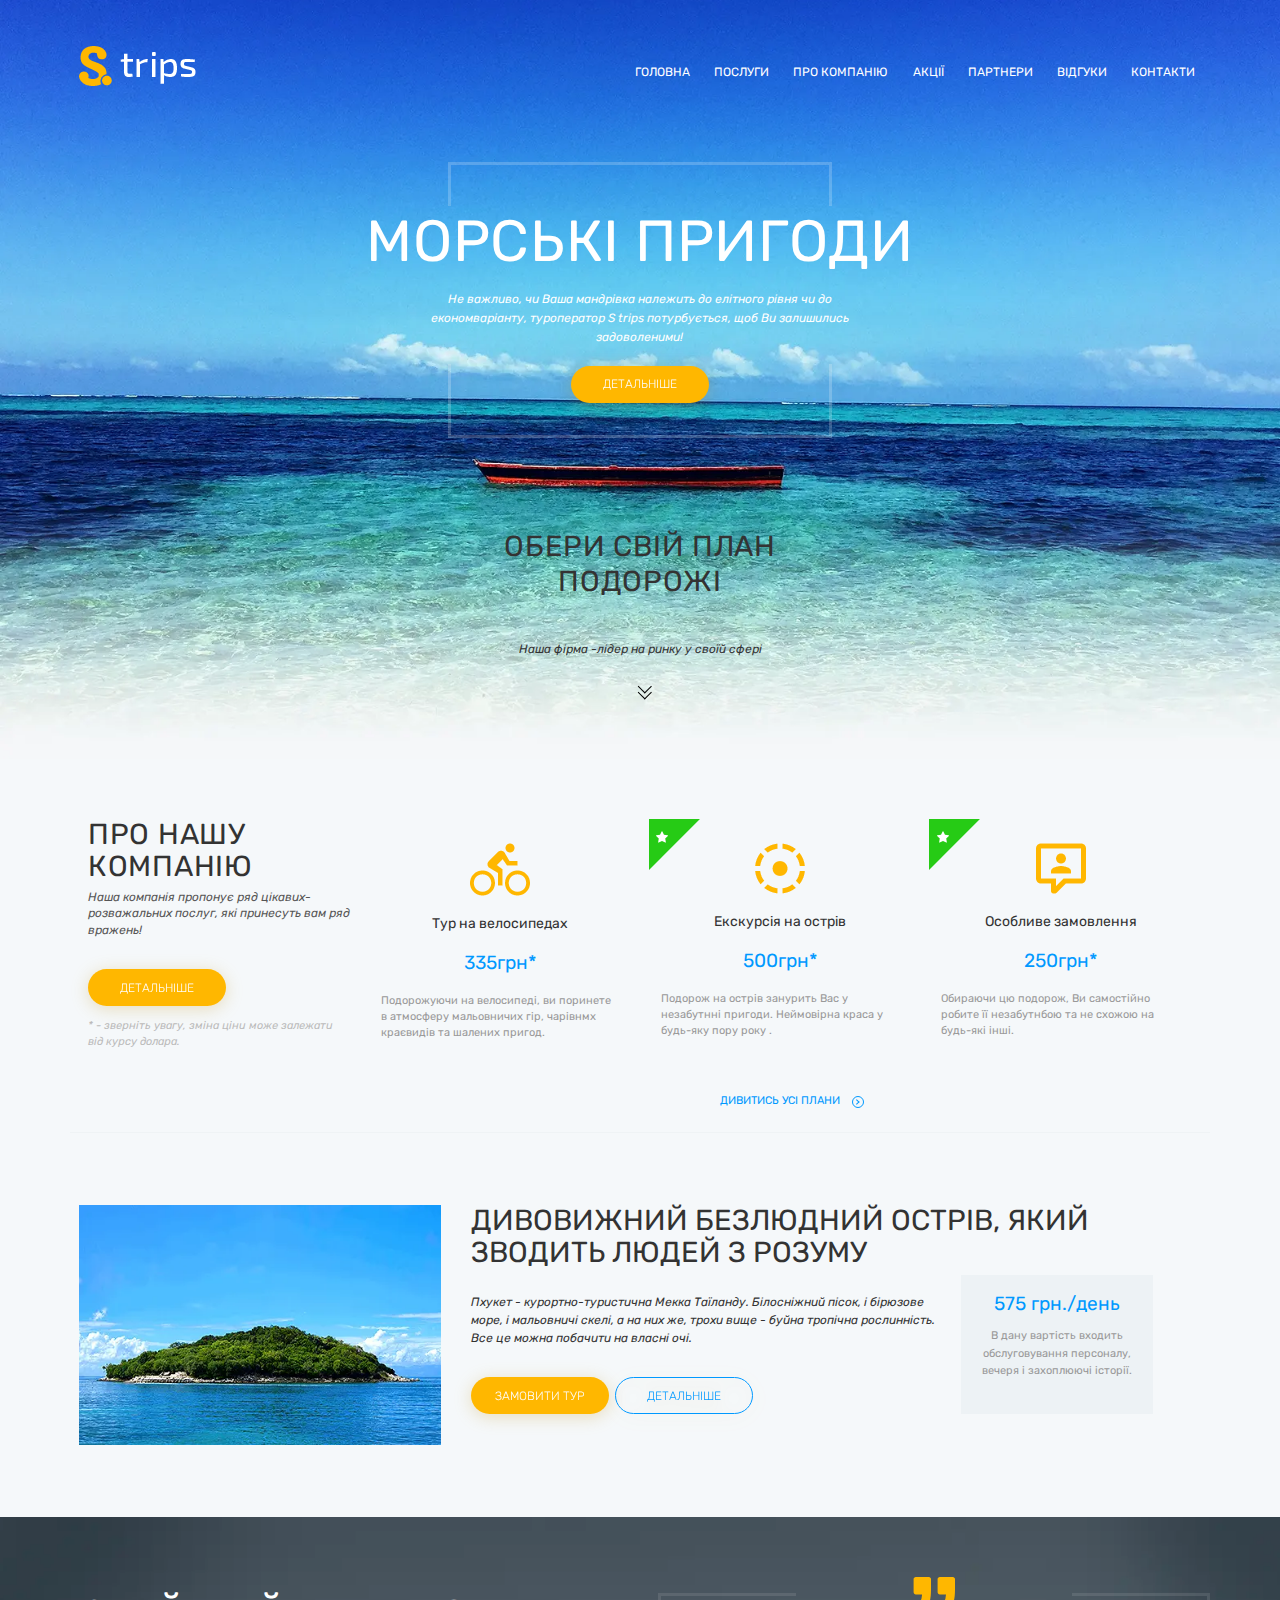
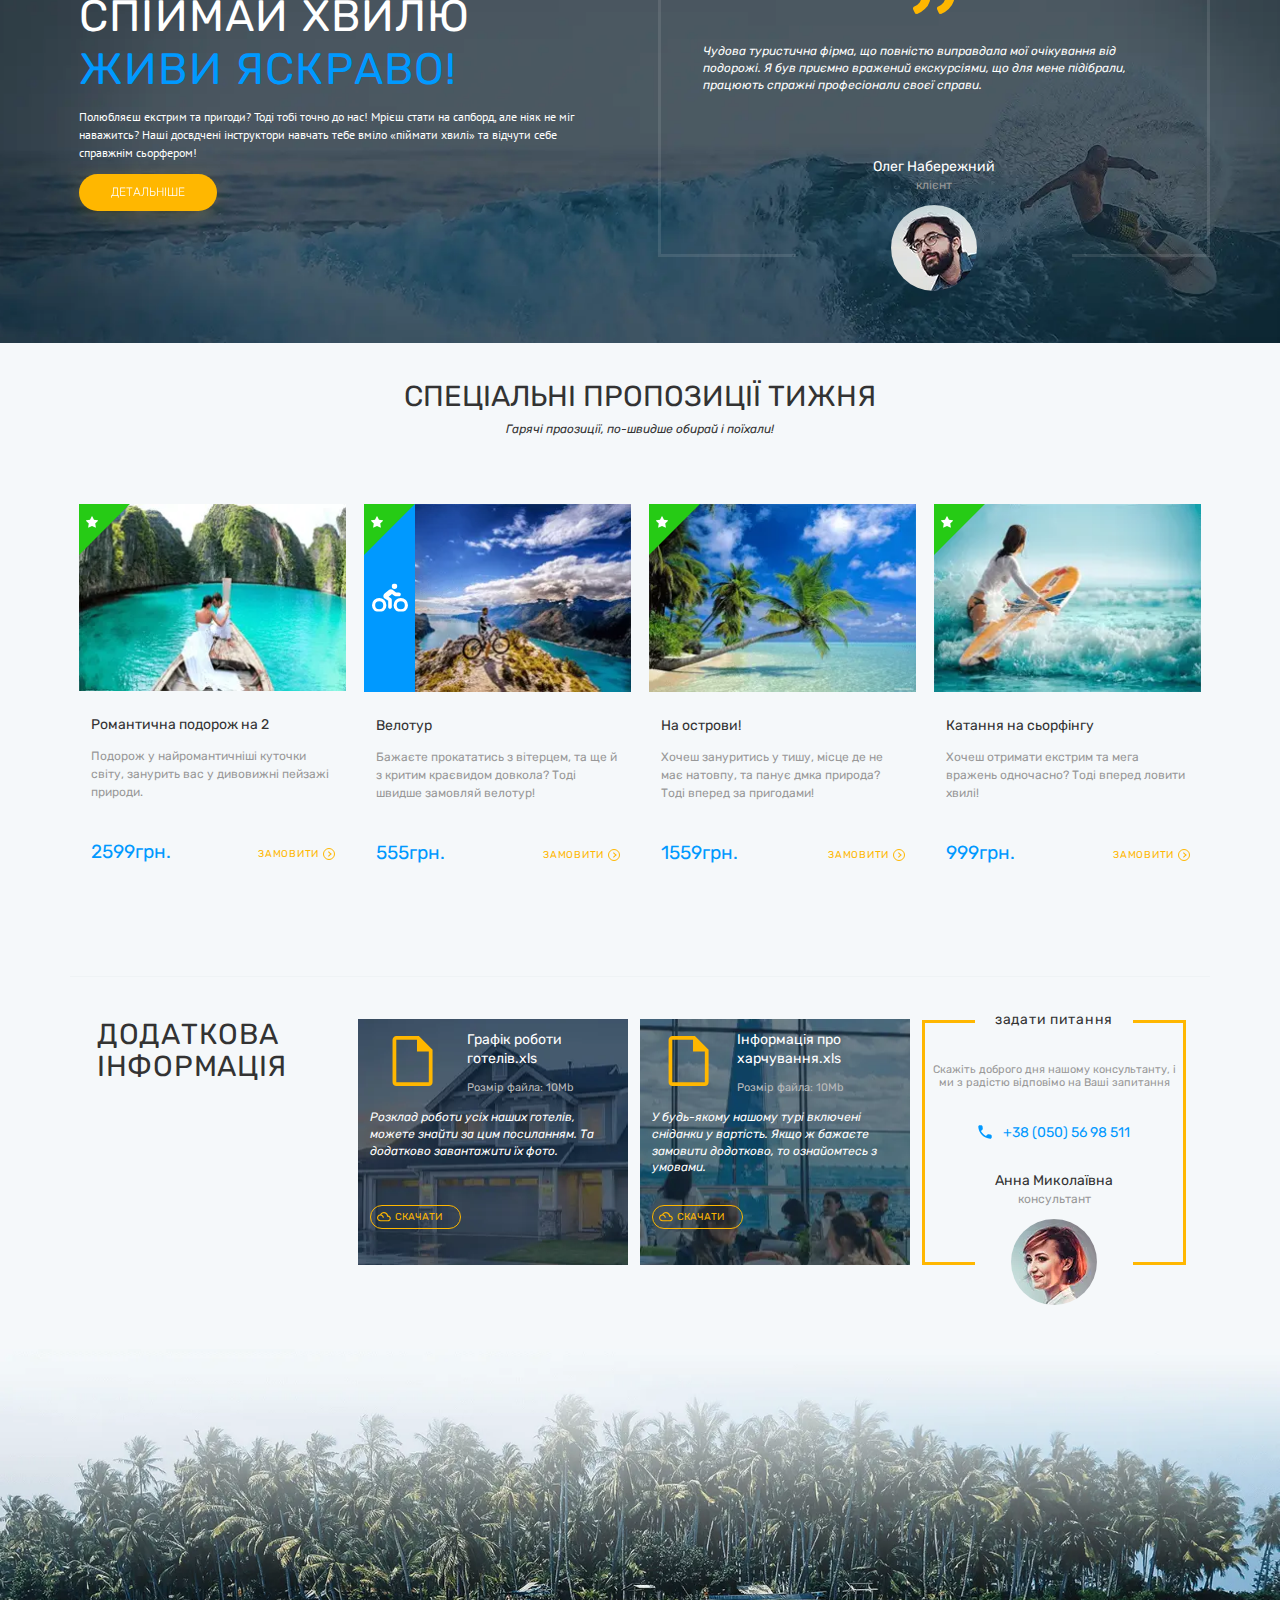
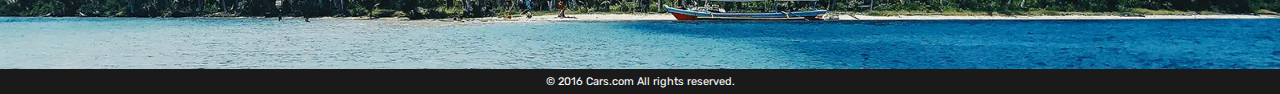
<file: docs/index.html>
<!DOCTYPE html><html lang="en"><head><meta charset="UTF-8"><meta http-equiv="X-UA-Compatible" content="IE=edge"><meta name="viewport" content="width=device-width, uset-scalabel=yes, initial-scale=1.0, maximum-scale=2.0, minimum-scale=1.0"><link rel="preconnect" href="https://fonts.googleapis.com"><link rel="preconnect" href="https://fonts.gstatic.com" crossorigin><link href="https://fonts.googleapis.com/css2?family=PT+Sans&amp;display=swap" rel="stylesheet"><link rel="icon" type="image/png" sizes="32x32" href="img/favicon-32x32.png"><link rel="icon" type="image/png" sizes="96x96" href="img/favicon-96x96.png"><link rel="icon" type="image/png" sizes="16x16" href="img/favicon-16x16.png"><link rel="manifest" href="img/manifest.json"><meta name="msapplication-TileColor" content="#ffffff"><meta name="msapplication-TileImage" content="img/ms-icon-144x144.png"><meta name="theme-color" content="#ffffff"><link rel="stylesheet" href="css/styles.css"><title>Туристична компанія Sea Trips, морські пригоди - обери свій план подорожі. Гарячі путівки, великий вибір країн.</title></head><body><header> <nav class="navbar navbar-expand-lg bcg-nav container pb-5 navbar-dark"><div class="container d-flex justify-content-between gap-3 py-5"><a class="navbar-brand logo" href="#"> <img src="img/logo.png" alt=""></a><button class="navbar-toggler" type="button" data-bs-toggle="collapse" data-bs-target="#navbarSupportedContent" aria-controls="navbarSupportedContent" aria-expanded="false" aria-label="Toggle navigation"><span class="navbar-toggler-icon"></span></button><div class="collapse navbar-collapse" id="navbarSupportedContent"><ul class="navbar-nav me-auto mb-2 mb-lg-0 flex-shrink-1 pt-3"><li class="nav-item ps-3"><a class="nav-link color" aria-current="page" href="#">головна      </a></li><li class="nav-item ps-3"><a class="nav-link color" href="#company">послуги     </a></li><li class="nav-item ps-3"><a class="nav-link color nowrap-nav" href="#company">про компанію     </a></li><li class="nav-item ps-3"><a class="nav-link color" href="#special">акції     </a></li><li class="nav-item ps-3"><a class="nav-link color" href="#">партнери      </a></li><li class="nav-item ps-3"><a class="nav-link color" href="#recencion">відгуки      </a></li><li class="nav-item ps-3"><a class="nav-link color" href="#contacts">контакти</a></li></ul></div></div></nav><div class="main-container border-main container-fluid text-center mx-auto py-5"><h1>Морські пригоди</h1><p class="d-block mx-auto mb-0">Не важливо, чи Ваша мандрівка належить до елітного рівня чи до економваріанту, туроператор S trips потурбується, щоб Ви залишились задоволеними!</p><a class="cta my-4 first-cta" href="#">детальніше</a></div><div class="container scroll-bottom-block text-center py-5 mx-auto"><h2 class="mx-auto py-5">обери свій план подорожі</h2><p class="pb-3">Наша фірма -лідер на ринку у своїй сфері</p><a class="double-arrow pb-5" href="#cardfirst"></a></div></header><main><section class="card-first container" id="cardfirst"><div class="row container mx-auto m-0" id="company"><div class="about-company col-lg-3"><h2>про нашу компанію</h2><p>Наша компанія пропонує ряд цікавих-розважальних послуг, які принесуть вам ряд вражень!</p><a class="cta mt-4" href="#">детальніше</a><p class="note py-3">* - зверніть увагу, зміна ціни може залежати від курсу долара.</p></div><div class="col"><div class="row d-flex justify-content-center align-center gy-4"><div class="proposition col col-md-4"><figure class="first-card my-0 mx-0"><figcaption class="py-3 px-3 w-100"><a href="#"></a><p><svg class="none bi bi-star-fill" xmlns="http://www.w3.org/2000/svg" width="1rem" height="12rem" fill="#ffffff" viewBox="0 0 16 16"><path d="M3.612 15.443c-.386.198-.824-.149-.746-.592l.83-4.73L.173 6.765c-.329-.314-.158-.888.283-.95l4.898-.696L7.538.792c.197-.39.73-.39.927 0l2.184 4.327 4.898.696c.441.062.612.636.282.95l-3.522 3.356.83 4.73c.078.443-.36.79-.746.592L8 13.187l-4.389 2.256z"></path></svg></p><div class="block"></div><div class="text-center"><img class="img" src="img/velo-icon.png" alt="velo"><p class="head pt-4">Тур на велосипедах</p><p class="price">335<span class="currensy">грн*</span></p></div><p class="description">Подорожуючи  на велосипеді, ви поринете в атмосферу мальовничих гір, чарівнмх краєвидів та шалених пригод.</p></figcaption></figure></div><div class="proposition col col-md-4"><figure class="first-card my-0 mx-0"><figcaption class="py-3 px-3 w-100"><a href="#"></a><p class="flag"><svg class="star bi bi-star-fill" xmlns="http://www.w3.org/2000/svg" width="1rem" height="12rem" fill="#ffffff" viewBox="0 0 16 16"><path d="M3.612 15.443c-.386.198-.824-.149-.746-.592l.83-4.73L.173 6.765c-.329-.314-.158-.888.283-.95l4.898-.696L7.538.792c.197-.39.73-.39.927 0l2.184 4.327 4.898.696c.441.062.612.636.282.95l-3.522 3.356.83 4.73c.078.443-.36.79-.746.592L8 13.187l-4.389 2.256z"></path></svg></p><div class="block"></div><div class="text-center"><img class="img" src="img/circle.png" alt="excursion"><p class="head pt-4">Екскурсія на острів</p><p class="price">500<span class="currensy">грн*</span></p></div><p class="description">Подорож на острів занурить Вас у незабутнні пригоди. Неймовірна краса  у будь-яку пору року .</p></figcaption></figure></div><div class="proposition col col-md-4"><figure class="first-card my-0 mx-0"><figcaption class="py-3 px-3 w-100"><a href="#"></a><p class="flag"><svg class="star bi bi-star-fill" xmlns="http://www.w3.org/2000/svg" width="1rem" height="12rem" fill="#ffffff" viewBox="0 0 16 16"><path d="M3.612 15.443c-.386.198-.824-.149-.746-.592l.83-4.73L.173 6.765c-.329-.314-.158-.888.283-.95l4.898-.696L7.538.792c.197-.39.73-.39.927 0l2.184 4.327 4.898.696c.441.062.612.636.282.95l-3.522 3.356.83 4.73c.078.443-.36.79-.746.592L8 13.187l-4.389 2.256z"></path></svg></p><div class="block"></div><div class="text-center"><img class="img" src="img/think.png" alt="Особливе замовлення"><p class="head pt-4">Особливе замовлення</p><p class="price">250<span class="currensy">грн*</span></p></div><p class="description">Обираючи цю подорож, Ви самостійно робите її незабутнбою та не схожою на будь-які інші.</p></figcaption></figure><a href="#"> </a></div><div class="text-center"><a class="plan text-center" href="#">дивитись усі плани</a></div></div></div></div></section><hr class="container py-4"><section class="container my-5"><div class="row"><div class="montain col-lg-4 me-3"><picture><img class="img-fluid w-100 mb-5" src="img/island.webp" alt=""></picture></div><div class="descript-text col"><h2>Дивовижний безлюдний острів, який зводить людей з розуму</h2><div class="row"><div class="tour col-md-8"><p class="py-4">Пхукет - курортно-туристична Мекка Таїланду. Білосніжний пісок, і бірюзове море, і мальовничі скелі, а на них же, трохи вище - буйна тропічна рослинність. Все це можна побачити на власні очі.</p><div class="d-flex"><button class="cta me-2" type="submit">замовити тур</button><a class="btn me-2" href="#">детальніше</a></div></div><div class="price-tour-box col-md-4 p-2 m-lg-0 mx-auto m-4 p-2 text-center"><p class="price-tour my-2">575 грн./день</p><p>В дану вартість входить обслуговування персоналу, вечеря і захоплюючі історії.</p></div></div></div></div></section><section class="container-fluid sea-bcg py-5"><div class="container py-5" id="recencion"><div class="row gap pb-4"><div class="col-md"><p class="cl-white mb-0">СПІЙМАЙ ХВИЛЮ</p><p class="cl-blue">ЖИВИ ЯСКРАВО!</p><p class="serf-block">Полюбляєш екстрим та пригоди? Тоді тобі точно до нас! Мрієш стати на сапборд, але ніяк не міг наважитсь? Наші досвдчені інструктори навчать тебе вміло «піймати хвилі» та відчути себе справжнім сьорфером!</p><a class="cta" href="#">детальніше</a></div><div class="col-md border-box"><div class="lapki"><picture> <img src="img/lapki.svg" alt="Мрієш стати на сапборд, але ніяк не міг наважитсь? Наші досвдчені інструктори навчать тебе вміло «піймати хвилі» та відчути себе справжнім сьорфером!"></picture></div><p class="descript my-4 p-5">Чудова туристична фірма, що повністю виправдала мої очікування від подорожі. Я був приємно вражений екскурсіями, що для мене підібрали, працюють спражні професіонали своєї справи. </p><div class="text-center client-box"><p class="name-client m-0">Олег Набережний</p><p class="client">клієнт</p><picture> <img class="client-photo" src="img/client.webp" alt=""></picture></div></div></div></div></section><section class="container my-5"><div class="week-proposition text-center" id="special"><h2>Спеціальні пропозиції тижня</h2><p>Гарячі праозиції, по-швидше обирай і поїхали!</p></div><div class="row py-5 d-flex justify-content-center align-center"><div class="col-sm-6 col-lg-3 my-2 lastcard-service"><figure class="last-card"> <figcaption><a class="full-href" href="#"> </a><p class="flag"><svg class="star bi bi-star-fill" xmlns="http://www.w3.org/2000/svg" width="1rem" height="12rem" fill="#ffffff" viewBox="0 0 16 16"><path d="M3.612 15.443c-.386.198-.824-.149-.746-.592l.83-4.73L.173 6.765c-.329-.314-.158-.888.283-.95l4.898-.696L7.538.792c.197-.39.73-.39.927 0l2.184 4.327 4.898.696c.441.062.612.636.282.95l-3.522 3.356.83 4.73c.078.443-.36.79-.746.592L8 13.187l-4.389 2.256z"></path></svg></p><p><span class="none"><svg xmlns="http://www.w3.org/2000/svg" viewBox="0 0 640 512" width="3rem" fill="#ffffff"><path d="M400 96a48 48 0 1 0 0-96 48 48 0 1 0 0 96zm27.2 64l-61.8-48.8c-17.3-13.6-41.7-13.8-59.1-.3l-83.1 64.2c-30.7 23.8-28.5 70.8 4.3 91.6L288 305.1V416c0 17.7 14.3 32 32 32s32-14.3 32-32V288c0-10.7-5.3-20.7-14.2-26.6L295 232.9l60.3-48.5L396 217c5.7 4.5 12.7 7 20 7h64c17.7 0 32-14.3 32-32s-14.3-32-32-32H427.2zM56 384a72 72 0 1 1 144 0A72 72 0 1 1 56 384zm200 0A128 128 0 1 0 0 384a128 128 0 1 0 256 0zm184 0a72 72 0 1 1 144 0 72 72 0 1 1 -144 0zm200 0a128 128 0 1 0 -256 0 128 128 0 1 0 256 0z"></path></svg></span><img class="card-img-top img" src="img/boat.webp" alt="Романтична подорож на 2, Подорож у найромантичніші куточки світу"></p><div class="card-box p-3"><div class="text-box"><p class="propose">Романтична подорож на 2</p><p class="descriptionService m-0">Подорож у найромантичніші куточки світу, занурить вас у дивовижні пейзажі природи.</p></div><div class="row"><p class="priceServise col m-0">2599<span class="currensy">грн.</span></p><a class="col text-end pay py-3" href="#">замовити</a></div></div></figcaption></figure></div><div class="col-sm-6 col-lg-3 my-2 lastcard-service"><figure class="last-card"> <figcaption><a class="full-href" href="#"> </a><p class="flag"><svg class="star bi bi-star-fill" xmlns="http://www.w3.org/2000/svg" width="1rem" height="12rem" fill="#ffffff" viewBox="0 0 16 16"><path d="M3.612 15.443c-.386.198-.824-.149-.746-.592l.83-4.73L.173 6.765c-.329-.314-.158-.888.283-.95l4.898-.696L7.538.792c.197-.39.73-.39.927 0l2.184 4.327 4.898.696c.441.062.612.636.282.95l-3.522 3.356.83 4.73c.078.443-.36.79-.746.592L8 13.187l-4.389 2.256z"></path></svg></p><p class="left-box"><span class="velo-svg"><svg xmlns="http://www.w3.org/2000/svg" viewBox="0 0 640 512" width="3rem" fill="#ffffff"><path d="M400 96a48 48 0 1 0 0-96 48 48 0 1 0 0 96zm27.2 64l-61.8-48.8c-17.3-13.6-41.7-13.8-59.1-.3l-83.1 64.2c-30.7 23.8-28.5 70.8 4.3 91.6L288 305.1V416c0 17.7 14.3 32 32 32s32-14.3 32-32V288c0-10.7-5.3-20.7-14.2-26.6L295 232.9l60.3-48.5L396 217c5.7 4.5 12.7 7 20 7h64c17.7 0 32-14.3 32-32s-14.3-32-32-32H427.2zM56 384a72 72 0 1 1 144 0A72 72 0 1 1 56 384zm200 0A128 128 0 1 0 0 384a128 128 0 1 0 256 0zm184 0a72 72 0 1 1 144 0 72 72 0 1 1 -144 0zm200 0a128 128 0 1 0 -256 0 128 128 0 1 0 256 0z"></path></svg></span><img class="card-img-top img" src="img/velo.webp" alt="Велотур,прокататись з вітерцем, та ще й з критим краєвидом довкола "></p><div class="card-box p-3"><div class="text-box"><p class="propose">Велотур</p><p class="descriptionService m-0">Бажаєте прокататись з вітерцем, та ще й з критим краєвидом довкола? Тоді швидше замовляй велотур!</p></div><div class="row"><p class="priceServise col m-0">555<span class="currensy">грн.</span></p><a class="col text-end pay py-3" href="#">замовити</a></div></div></figcaption></figure></div><div class="col-sm-6 col-lg-3 my-2 lastcard-service"><figure class="last-card"> <figcaption><a class="full-href" href="#"> </a><p class="flag"><svg class="star bi bi-star-fill" xmlns="http://www.w3.org/2000/svg" width="1rem" height="12rem" fill="#ffffff" viewBox="0 0 16 16"><path d="M3.612 15.443c-.386.198-.824-.149-.746-.592l.83-4.73L.173 6.765c-.329-.314-.158-.888.283-.95l4.898-.696L7.538.792c.197-.39.73-.39.927 0l2.184 4.327 4.898.696c.441.062.612.636.282.95l-3.522 3.356.83 4.73c.078.443-.36.79-.746.592L8 13.187l-4.389 2.256z"></path></svg></p><p><span class="none"><svg xmlns="http://www.w3.org/2000/svg" viewBox="0 0 640 512" width="3rem" fill="#ffffff"><path d="M400 96a48 48 0 1 0 0-96 48 48 0 1 0 0 96zm27.2 64l-61.8-48.8c-17.3-13.6-41.7-13.8-59.1-.3l-83.1 64.2c-30.7 23.8-28.5 70.8 4.3 91.6L288 305.1V416c0 17.7 14.3 32 32 32s32-14.3 32-32V288c0-10.7-5.3-20.7-14.2-26.6L295 232.9l60.3-48.5L396 217c5.7 4.5 12.7 7 20 7h64c17.7 0 32-14.3 32-32s-14.3-32-32-32H427.2zM56 384a72 72 0 1 1 144 0A72 72 0 1 1 56 384zm200 0A128 128 0 1 0 0 384a128 128 0 1 0 256 0zm184 0a72 72 0 1 1 144 0 72 72 0 1 1 -144 0zm200 0a128 128 0 1 0 -256 0 128 128 0 1 0 256 0z"></path></svg></span><img class="card-img-top img" src="img/palm.webp" alt="На острови"></p><div class="card-box p-3"><div class="text-box"><p class="propose">На острови!</p><p class="descriptionService m-0">Хочеш зануритись у тишу, місце де не має натовпу, та панує дмка природа? Тоді вперед за пригодами!</p></div><div class="row"><p class="priceServise col m-0">1559<span class="currensy">грн.</span></p><a class="col text-end pay py-3" href="#">замовити</a></div></div></figcaption></figure></div><div class="col-sm-6 col-lg-3 my-2 lastcard-service"><figure class="last-card"> <figcaption><a class="full-href" href="#"> </a><p class="flag"><svg class="star bi bi-star-fill" xmlns="http://www.w3.org/2000/svg" width="1rem" height="12rem" fill="#ffffff" viewBox="0 0 16 16"><path d="M3.612 15.443c-.386.198-.824-.149-.746-.592l.83-4.73L.173 6.765c-.329-.314-.158-.888.283-.95l4.898-.696L7.538.792c.197-.39.73-.39.927 0l2.184 4.327 4.898.696c.441.062.612.636.282.95l-3.522 3.356.83 4.73c.078.443-.36.79-.746.592L8 13.187l-4.389 2.256z"></path></svg></p><p><span class="none"><svg xmlns="http://www.w3.org/2000/svg" viewBox="0 0 640 512" width="3rem" fill="#ffffff"><path d="M400 96a48 48 0 1 0 0-96 48 48 0 1 0 0 96zm27.2 64l-61.8-48.8c-17.3-13.6-41.7-13.8-59.1-.3l-83.1 64.2c-30.7 23.8-28.5 70.8 4.3 91.6L288 305.1V416c0 17.7 14.3 32 32 32s32-14.3 32-32V288c0-10.7-5.3-20.7-14.2-26.6L295 232.9l60.3-48.5L396 217c5.7 4.5 12.7 7 20 7h64c17.7 0 32-14.3 32-32s-14.3-32-32-32H427.2zM56 384a72 72 0 1 1 144 0A72 72 0 1 1 56 384zm200 0A128 128 0 1 0 0 384a128 128 0 1 0 256 0zm184 0a72 72 0 1 1 144 0 72 72 0 1 1 -144 0zm200 0a128 128 0 1 0 -256 0 128 128 0 1 0 256 0z"></path></svg></span><img class="card-img-top img" src="img/serf.webp" alt="Катання на сьорфінгу"></p><div class="card-box p-3"><div class="text-box"><p class="propose">Катання на сьорфінгу</p><p class="descriptionService m-0">Хочеш отримати екстрим та мега вражень одночасно? Тоді вперед ловити хвилі!</p></div><div class="row"><p class="priceServise col m-0">999<span class="currensy">грн.</span></p><a class="col text-end pay py-3" href="#">замовити</a></div></div></figcaption></figure></div></div></section><hr class="container mb-5"><section class="files container mb-5" id="contacts"><div class="row container-fluid gy-2 m-0 d-flex justify-content-center align-center question-block"><div class="col-sm-12 col-lg"><p class="info">додаткова інформація</p></div><div class="col-sm col-lg house p-3 mb-3 mx-2"><div class="card-savefile"><div class="img-block d-flex"><svg xmlns="http://www.w3.org/2000/svg" height="5rem" viewBox="0 96 960 960" width="5rem" fill="#ffb700"><path d="M220 976q-24 0-42-18t-18-42V236q0-24 18-42t42-18h361l219 219v521q0 24-18 42t-42 18H220Zm331-554V236H220v680h520V422H551ZM220 236v186-186 680-680Z"></path></svg><div class="file-block"><p class="text">Графік роботи готелів.xls</p><p class="sizetext">Розмір файла: 10Mb</p></div></div><p class="descript">Розклад роботи усіх наших готелів, можете знайти за цим посиланням. Та додатково завантажити їх фото.</p><a class="download-cta" href="#">скачати<svg class="cloud" xmlns="http://www.w3.org/2000/svg" width="1.2rem" height="1.2rem" id="cloud" fill="#ffb700" viewBox="0 0 50 50"><path fill="none" d="M0 0h48v48H0z"></path><path d="M38.71 20.07C37.35 13.19 31.28 8 24 8c-5.78 0-10.78 3.28-13.29 8.07C4.69 16.71 0 21.81 0 28c0 6.63 5.37 12 12 12h26c5.52 0 10-4.48 10-10 0-5.28-4.1-9.56-9.29-9.93zM38 36H12c-4.41 0-8-3.59-8-8s3.59-8 8-8 8 3.59 8 8h4c0-5.52-3.73-10.15-8.8-11.55C17.21 13.76 20.4 12 24 12c6.07 0 11 4.93 11 11v1h3c3.31 0 6 2.69 6 6s-2.69 6-6 6z"></path></svg></a></div></div><div class="col-sm col-lg people p-3 mb-3 mx-2"><div class="card-savefile"><div class="img-block d-flex"><svg xmlns="http://www.w3.org/2000/svg" height="5rem" viewBox="0 96 960 960" width="5rem" fill="#ffb700"><path d="M220 976q-24 0-42-18t-18-42V236q0-24 18-42t42-18h361l219 219v521q0 24-18 42t-42 18H220Zm331-554V236H220v680h520V422H551ZM220 236v186-186 680-680Z"></path></svg><div class="file-block"><p class="text">Інформація про харчування.xls</p><p class="sizetext">Розмір файла: 10Mb</p></div></div><p class="descript">У будь-якому нашому турі включені сніданки у вартість. Якщо ж бажаєте замовити додотково, то ознайомтесь з умовами.</p><a class="download-cta" href="#">скачати<svg class="cloud" xmlns="http://www.w3.org/2000/svg" width="1.2rem" height="1.2rem" id="cloud" fill="#ffb700" viewBox="0 0 50 50"><path fill="none" d="M0 0h48v48H0z"></path><path d="M38.71 20.07C37.35 13.19 31.28 8 24 8c-5.78 0-10.78 3.28-13.29 8.07C4.69 16.71 0 21.81 0 28c0 6.63 5.37 12 12 12h26c5.52 0 10-4.48 10-10 0-5.28-4.1-9.56-9.29-9.93zM38 36H12c-4.41 0-8-3.59-8-8s3.59-8 8-8 8 3.59 8 8h4c0-5.52-3.73-10.15-8.8-11.55C17.21 13.76 20.4 12 24 12c6.07 0 11 4.93 11 11v1h3c3.31 0 6 2.69 6 6s-2.69 6-6 6z"></path></svg></a></div></div><div class="col-sm col-lg text-center contacts mb-3 mx-2"><p class="quetion">задати питання</p><p class="text-quetion">Скажіть доброго дня нашому консультанту, і ми з радістю відповімо на Ваші запитання</p><a class="phone" href="tel:+380505698511">+38 (050) 56 98 511<svg class="svg-phone" xmlns="http://www.w3.org/2000/svg" width="1.5rem" height="1.5rem" viewBox="0 0 24 24" id="phone"><path fill="none" d="M0 0h24v24H0V0z"></path><path d="M19.23 15.26l-2.54-.29c-.61-.07-1.21.14-1.64.57l-1.84 1.84c-2.83-1.44-5.15-3.75-6.59-6.59l1.85-1.85c.43-.43.64-1.03.57-1.64l-.29-2.52c-.12-1.01-.97-1.77-1.99-1.77H5.03c-1.13 0-2.07.94-2 2.07.53 8.54 7.36 15.36 15.89 15.89 1.13.07 2.07-.87 2.07-2v-1.73c.01-1.01-.75-1.86-1.76-1.98z"></path></svg></a><div class="client-box"><p class="name-bottom pt-2 m-0">Анна Миколаївна</p><p class="client">консультант</p><picture><img class="client-photo-bottom p-0" src="img/bottomclient.webp" alt=""></picture></div></div></div></section></main><footer><div class="bottom-bcg mx-auto p-0 container-fluid"> <picture> <img class="img-fluid w-100 palm" src="img/footerfoto.webp" alt=""></picture></div><div class="footer text-center p-2"><p class="copyright m-2">&copy 2016 Cars.com All rights reserved.</p></div></footer></body><script src="js/scripts.js"></script></html>
</file>
